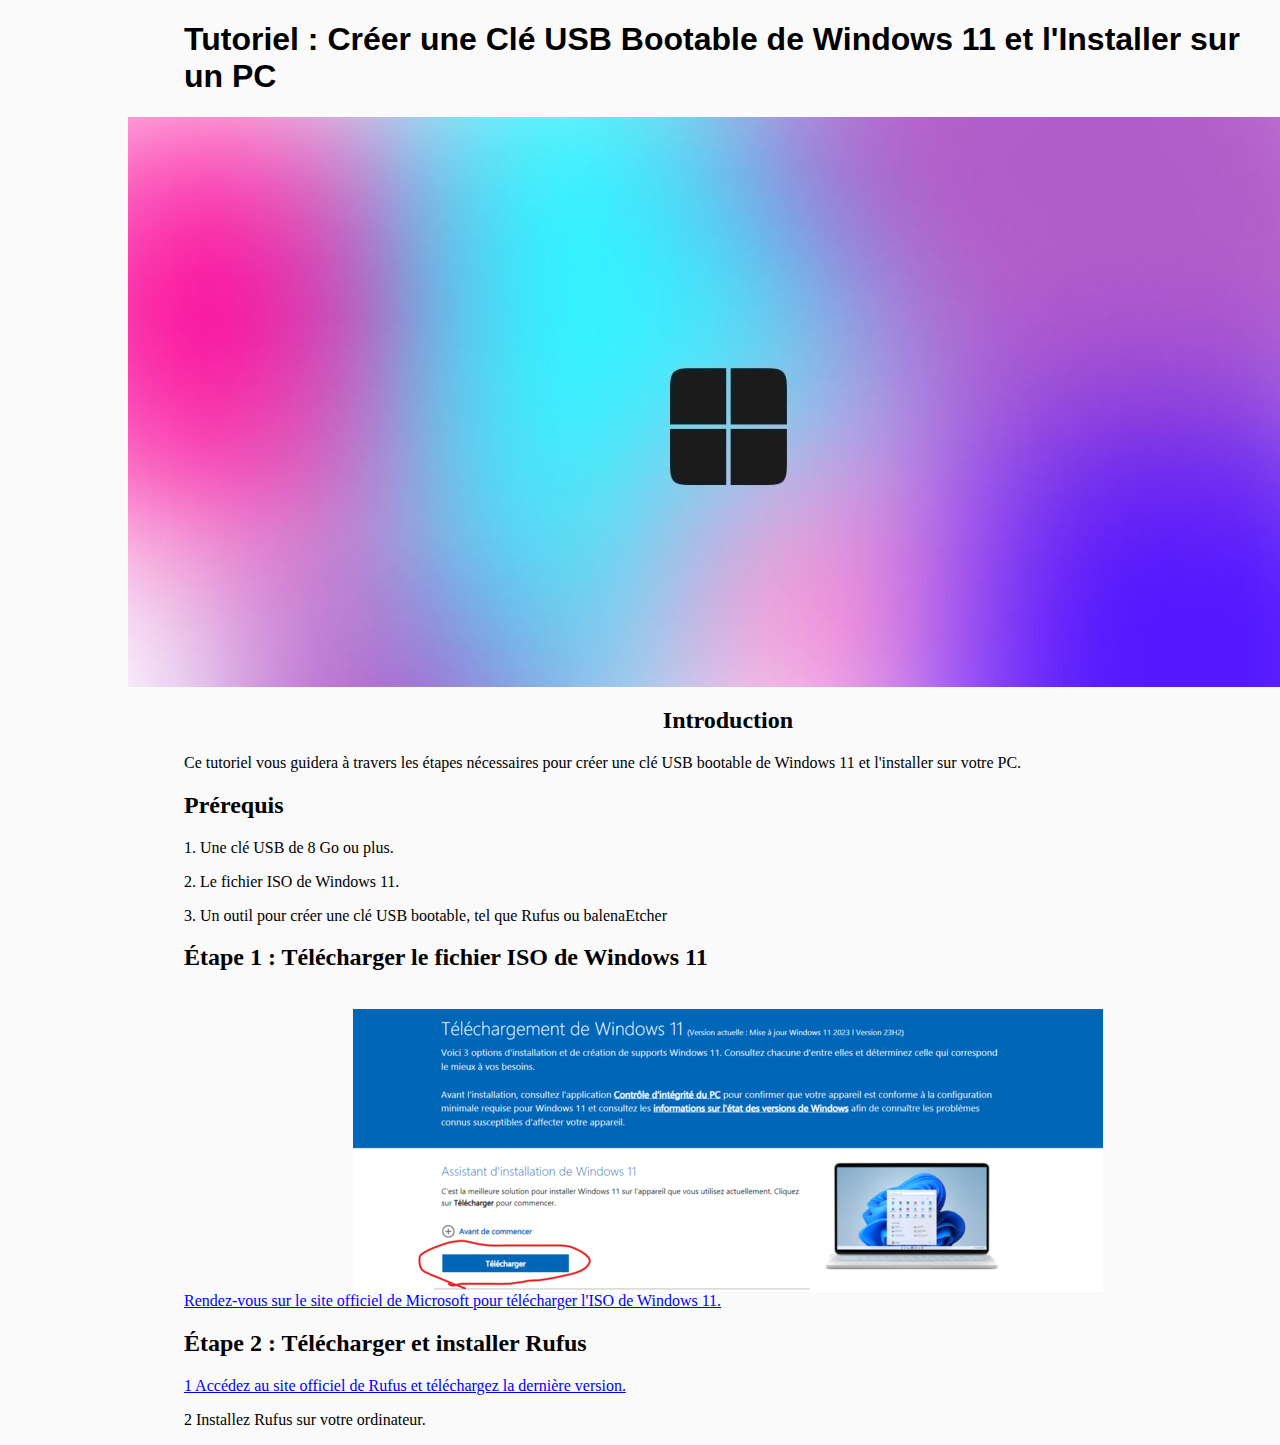
<file: index.html>
<!DOCTYPE html PUBLIC "-//W3C//DTD HTML 4.01//EN">
<html>
  <head>
    <meta charset="UTF-8">
    <title>Mad première page avec du style</title>
    <link rel="stylesheet" href="assets\css\style.css">
   </head>
   <body>
    <header>
      <h1>Tutoriel : Créer une Clé USB Bootable de Windows 11 et l'Installer sur un PC</h1>
      <div class="centro">
      <img src="/assets/images/bannier-windows11.jpg" width="1200" height="570" class="centro"/>
    </div>
     </header>
     
      <article>
        
      <h2 class="centro">Introduction</h2> 
      <p>Ce tutoriel vous guidera à travers les étapes nécessaires pour créer une clé USB bootable de Windows 11 et l'installer sur votre PC.</p>

       <h2>Prérequis</h2>
       <p>1. Une clé USB de 8 Go ou plus.</p>
       <p>2. Le fichier ISO de Windows 11.</p>
       <p>3. Un outil pour créer une clé USB bootable, tel que Rufus ou balenaEtcher</p>
      </nav>
        <h2>Étape 1 : Télécharger le fichier ISO de Windows 11</h2> 
        

        <br>  
        <div class="centro">
        <img src="/assets/images/Webp.net-resizeimage.jpg" class="nome"/> 
      </div>
      <a href="https://www.microsoft.com/fr-fr/software-download/windows11" title="site officiel de Microsoft">Rendez-vous sur le site officiel de Microsoft pour télécharger l'ISO de Windows 11.</a>
        
      </nav>
        
     <h2> Étape 2 : Télécharger et installer Rufus</h2>
        <a href="https://rufus.ie/fr/" title="site officiel de rufus">1 Accédez au site officiel de Rufus et téléchargez la dernière version.</a>
        <p>2 Installez Rufus sur votre ordinateur.</p>
      
  





</body>
</html>
</file>
